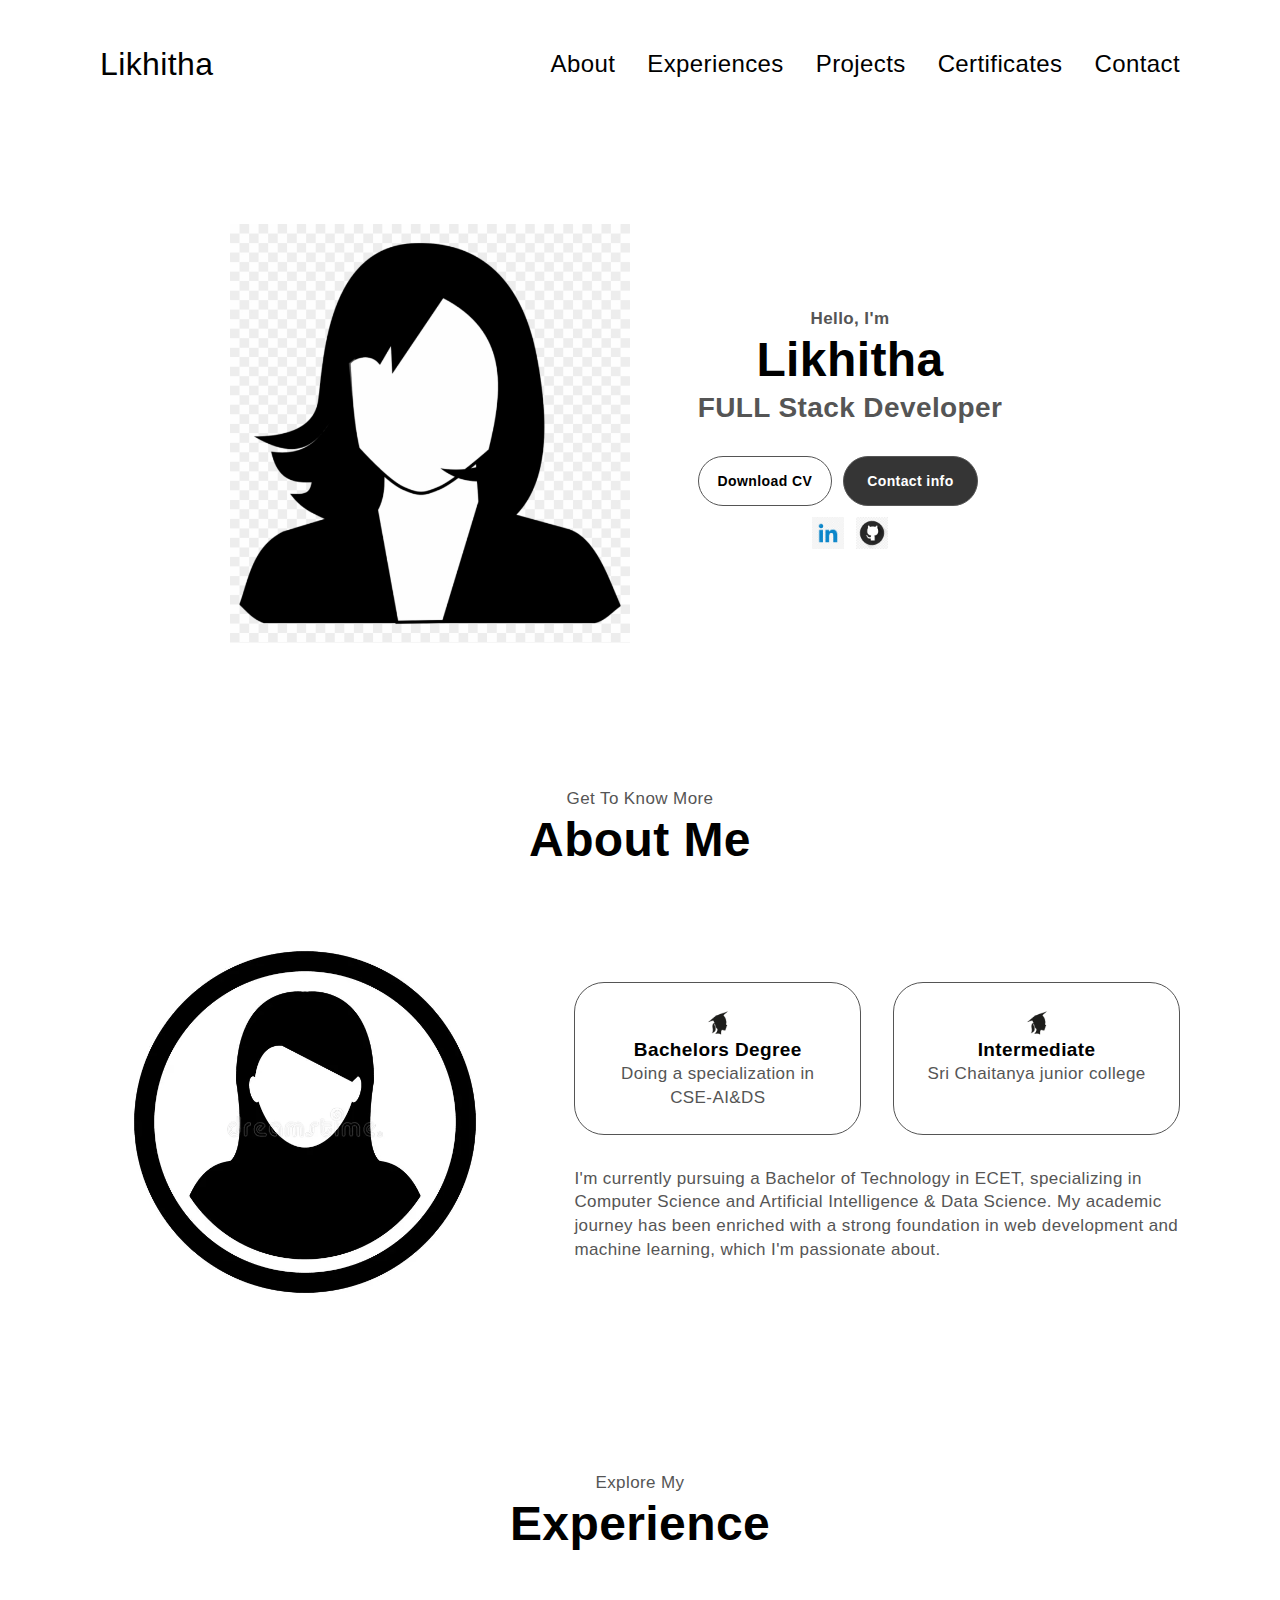
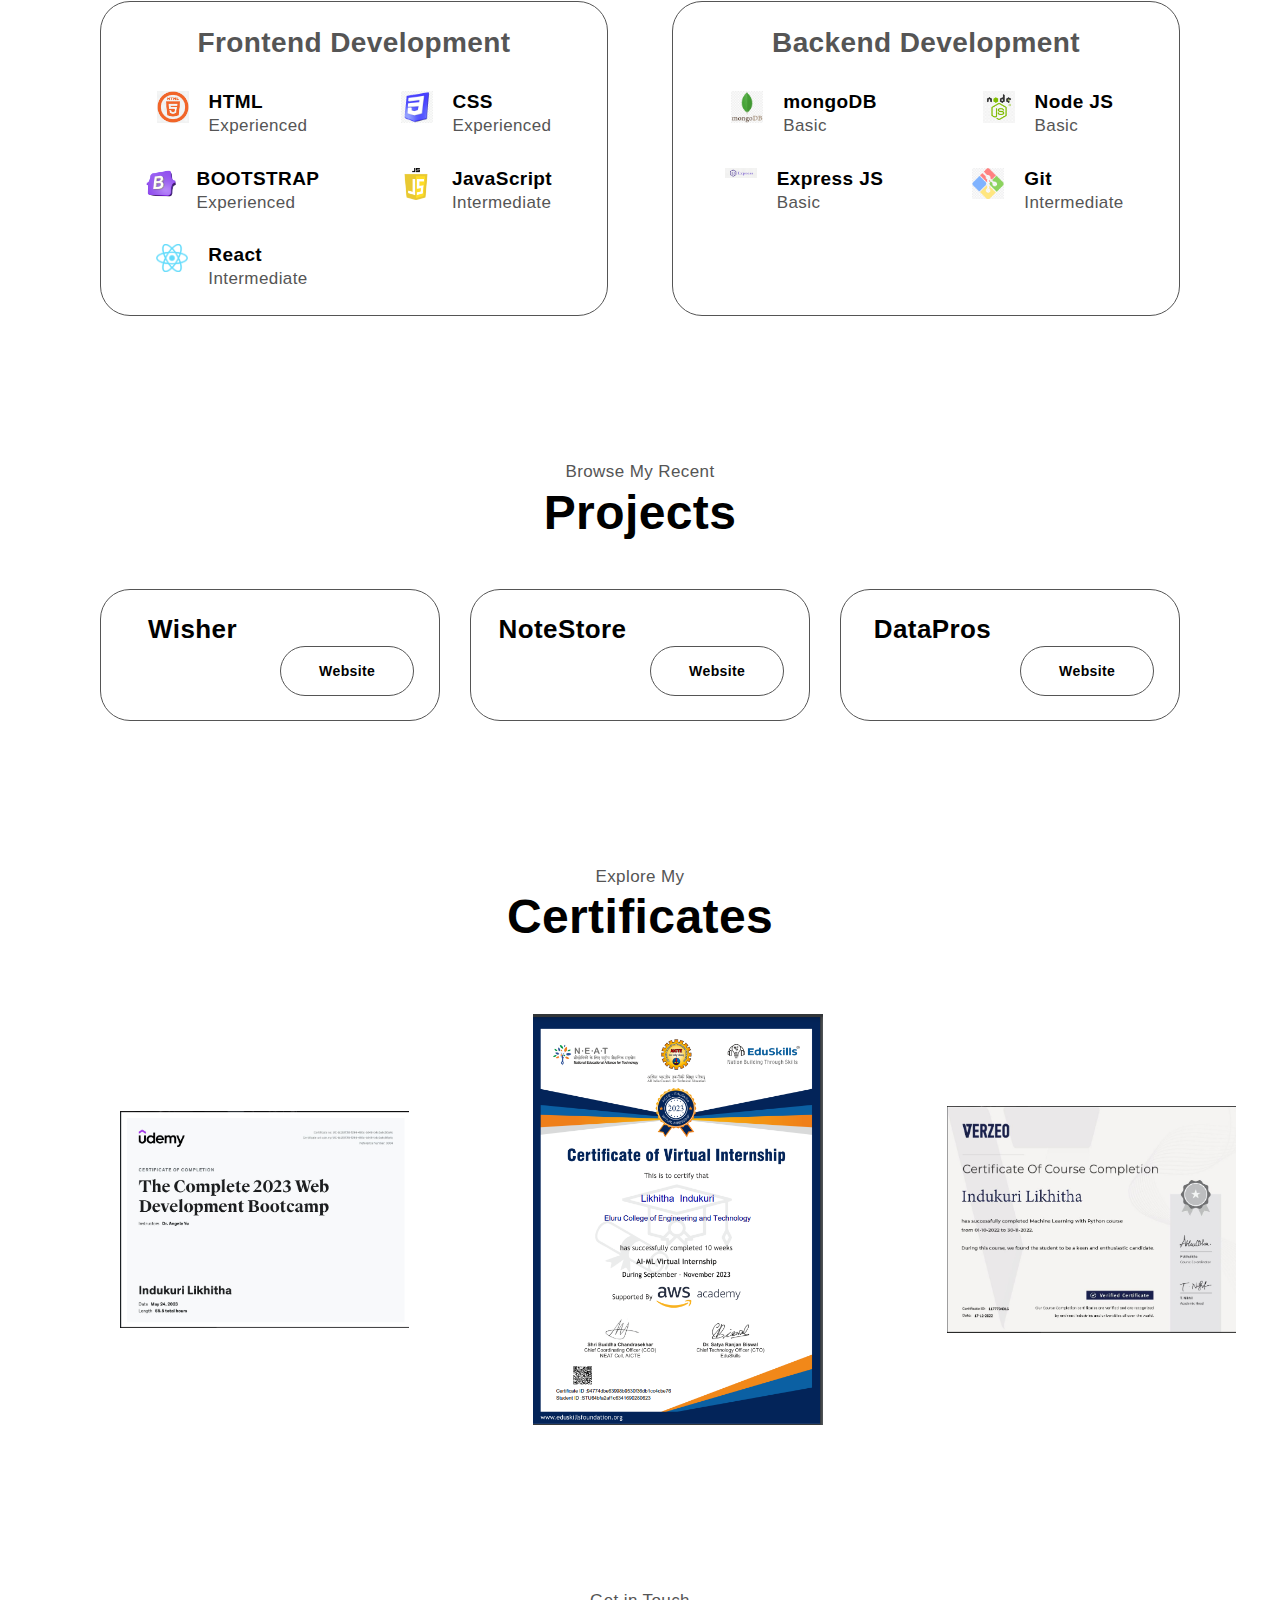
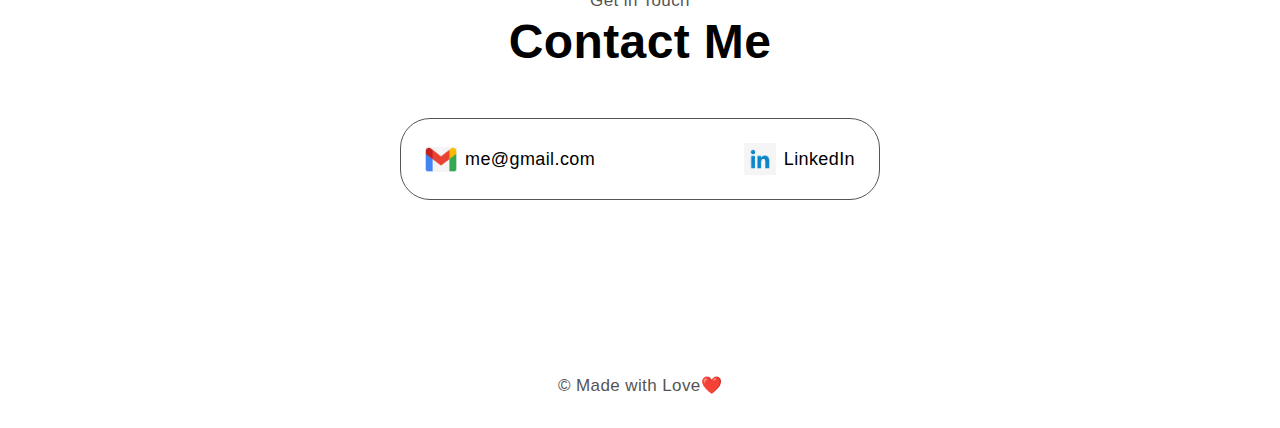
<file: index.html>
<!DOCTYPE html>
<html lang="en">
<head>
  <meta charset="UTF-8">
  <meta name="viewport" content="width=device-width, initial-scale=1.0">
  <title>My Portfolio</title>
  <link rel="stylesheet" href="style.css">
</head>
<body>
  <nav>
    <div class="container nav-container">
      <a href="#" class="logo">Likhitha</a>
      <ul class="nav-links">
        <li><a href="#About">About</a></li>
        <li><a href="#Experiences">Experiences</a></li>
        <li><a href="#Projects">Projects</a></li>
        <li><a href="#Certificates">Certificates</a></li>
        <li><a href="#Contact">Contact</a></li>
      </ul>
    </div>
  </nav>

  <header>
    <div class="container header-container">
      <div class="header-left">
        <img src="profile.png" alt="Profile Picture">
      </div>
      <div class="header-right">
        <p><b>Hello, I'm</b></p>
        <h1>Likhitha</h1>
        <h2>FULL Stack Developer</h2>
        <div class="header-action-aria">
          <a href="#" class="btn" download="./img/CV.pdf">Download CV</a>
          <a href="#Contact" class="btn btn-dark">Contact info</a>
        </div>
        <div class="header-social">
          <a href="https://www.linkedin.com/in/likhithaindukuri/"><img src="link.png" class="icon1" alt="LinkedIn"></a>
          <a href="https://github.com/likhithaindukuri"><img src="git.png" class="icon1" alt="GitHub"></a>
        </div>
      </div>
    </div>
  </header>

  <section id="About">
    <p class="heading-p">Get To Know More</p>
    <h1 class="heading">About Me</h1>
    <div class="container about-container">
      <div class="about-left">
        <img src="pro_2.png" alt="About Picture">
      </div>
      <div class="about-right">
        <div class="basic-edu">
          <div class="edu-box">
            <img src="grad.png" class="icon1" alt="Experience Icon">
            <h4>Bachelors Degree</h4>
            <p>Doing a specialization in CSE-AI&DS</p>
          </div>
          <div class="edu-box">
            <img src="grad.png" class="icon1" alt="Education Icon">
            <h4>Intermediate</h4>
            <p>Sri Chaitanya junior college</p>
          </div>
        </div>
        <p>I'm currently pursuing a Bachelor of Technology in ECET, specializing in Computer Science and Artificial Intelligence & Data Science. My academic journey has been enriched with a strong foundation in web development and machine learning, which I'm passionate about.</p>
      </div>
    </div>
  </section>

  <section id="Experiences">
    <p class="heading-p">Explore My</p>
    <h1 class="heading">Experience</h1>
    <div class="container experience-container">
      <div class="experience-box">
        <h2>Frontend Development</h2>
        <div class="experience">
          <div class="ex-div">
            <img src="html.png" class="icon1" alt="Checkmark Icon">
            <div>
              <h4>HTML</h4>
              <p>Experienced</p>
            </div>
          </div>
          <div class="ex-div">
            <img src="css.png" class="icon1" alt="Checkmark Icon">
            <div>
              <h4>CSS</h4>
              <p>Experienced</p>
            </div>
          </div>
          <div class="ex-div">
            <img src="boot.png" class="icon1" alt="Checkmark Icon">
            <div>
              <h4>BOOTSTRAP</h4>
              <p>Experienced</p>
            </div>
          </div>
          <div class="ex-div">
            <img src="ls.png" class="icon1" alt="Checkmark Icon">
            <div>
              <h4>JavaScript</h4>
              <p>Intermediate</p>
            </div>
          </div>
          <div class="ex-div">
            <img src="react.png" class="icon1" alt="Checkmark Icon">
            <div>
              <h4>React</h4>
              <p>Intermediate</p>
            </div>
          </div>
        </div>
      </div>
      <div class="experience-box">
        <h2>Backend Development</h2>
        <div class="experience">
          <div class="ex-div">
            <img src="mongo.png" class="icon1" alt="Checkmark Icon">
            <div>
              <h4>mongoDB</h4>
              <p>Basic</p>
            </div>
          </div>
          <div class="ex-div">
            <img src="node.png" class="icon1" alt="Checkmark Icon">
            <div>
              <h4>Node JS</h4>
              <p>Basic</p>
            </div>
          </div>
          <div class="ex-div">
            <img src="express.png" class="icon1" alt="Checkmark Icon">
            <div>
              <h4>Express JS</h4>
              <p>Basic</p>
            </div>
          </div>
          <div class="ex-div">
            <img src="gitLogo.png" class="icon1" alt="Checkmark Icon">
            <div>
              <h4>Git</h4>
              <p>Intermediate</p>
            </div>
          </div>
        </div>
      </div>
    </div>
  </section>

  <section id="Projects">
    <p class="heading-p">Browse My Recent</p>
    <h1 class="heading">Projects</h1>
    <div class="container project-container">
      <div class="project">
        <h3>Wisher</h3>
        <div class="header-action-aria">
          <a href="https://wisher-frontend.onrender.com" class="btn">Website</a>
        </div>
      </div>
      <div class="project">
        <h3>NoteStore</h3>
        <div class="header-action-aria">
          <a href="https://notehub-ewix.onrender.com" class="btn">Website</a>
        </div>
      </div>
      <div class="project">
        <h3>DataPros</h3>
        <div class="header-action-aria">
          <a href="https://pypi.org/project/dataPros/" class="btn">Website</a>
        </div>
      </div>
      
      </div>
    </div>
  </section>
  <section id="Certificates">
    <p class="heading-p">Explore My</p>
    <h1 class="heading">Certificates</h1>
    <div class="new-section">
      <div class="column">
          <img src="udemy.png" alt="Image 1">
      </div>
      <div class="column">
          <img src="edu.png" alt="Image 2">
      </div>
      <div class="column">
          <img src="verzeo.png" alt="Image 3">
      </div>
  </div>       
      
    </div>
  </section>
  

  <section id="Contact">
    <p class="heading-p">Get in Touch</p>
    <h1 class="heading">Contact Me</h1>
    <div class="contact-container container">
      <div class="email">
        <img src="mail.png" class="icon1" alt="Email Icon">
        <a href="mailto:likhithaindukuri07@gmail.com"><h5>me@gmail.com</h5></a>
      </div>
      <div class="linkedin">
        <img src="link.png" class="icon1" alt="LinkedIn Icon">
        <a href="https://www.linkedin.com/in/likhithaindukuri/"><h5>LinkedIn</h5></a>
      </div>
    </div>
  </section>

  <footer>
    <p>&copy; Made with Love❤️</p>
  </footer>

</body>
</html>
</file>
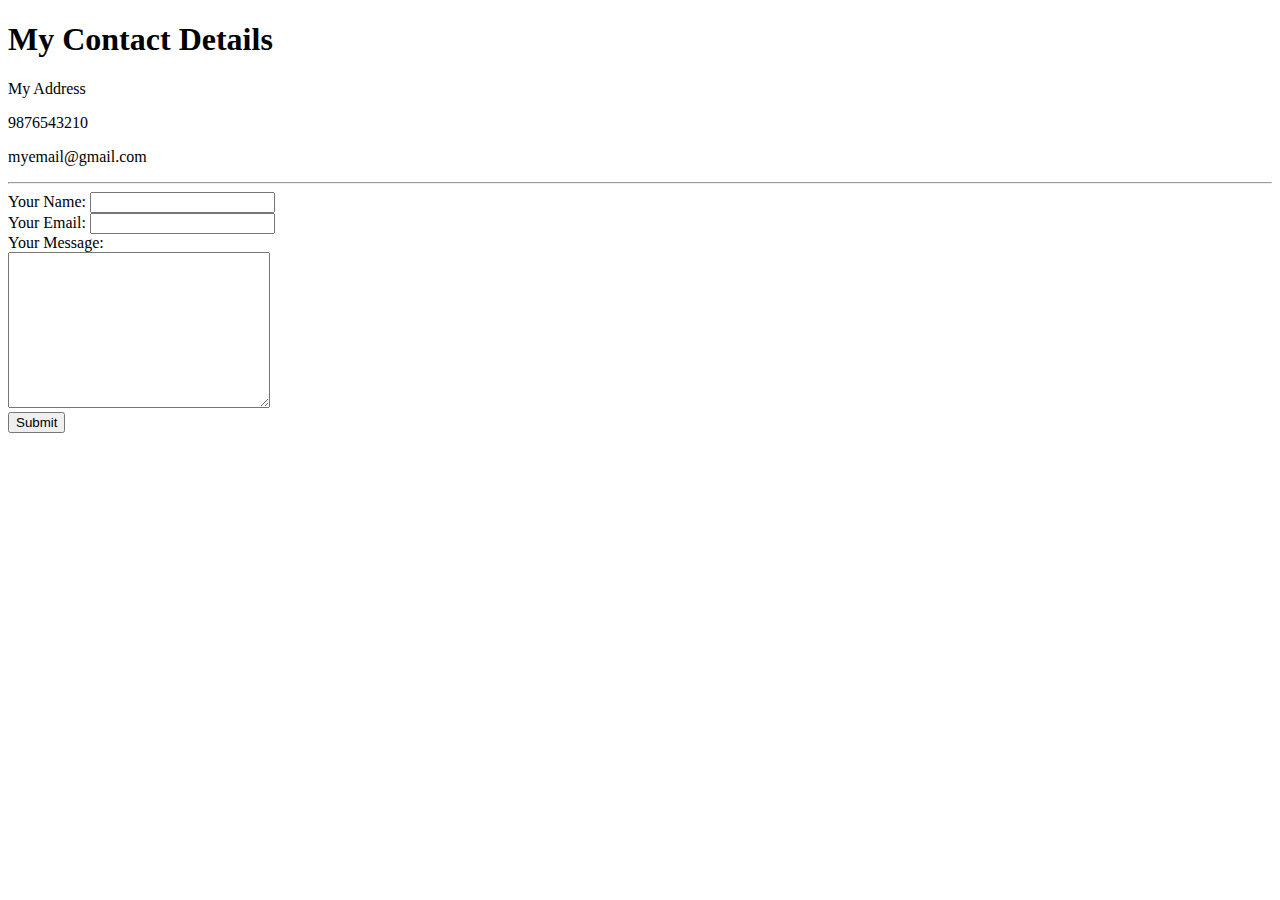
<file: contact-me.html>
<!DOCTYPE html>
<html lang="en" dir="ltr">
  <head>
    <meta charset="utf-8">
    <title></title>
  </head>
  <body>
    <h1>My Contact Details</h1>
    <p>My Address</p>
    <p>9876543210</p>
    <p>myemail@gmail.com</p>
<hr>
     <form action="mailto:likhithaindukuri07@gmail.com" method="post" enctype="text/plain">
       <label>Your Name:</label>
       <input type="text" name="yourName" value=""><br>
       <label>Your Email:</label>
       <input type="email" name="yourEmail" value=""><br>
       <label>Your Message:</label><br>
       <textarea name="yourMessage" rows="10" cols="30"></textarea><br>
       <input type="Submit" name="">
     </form>

  </body>
</html>
</file>
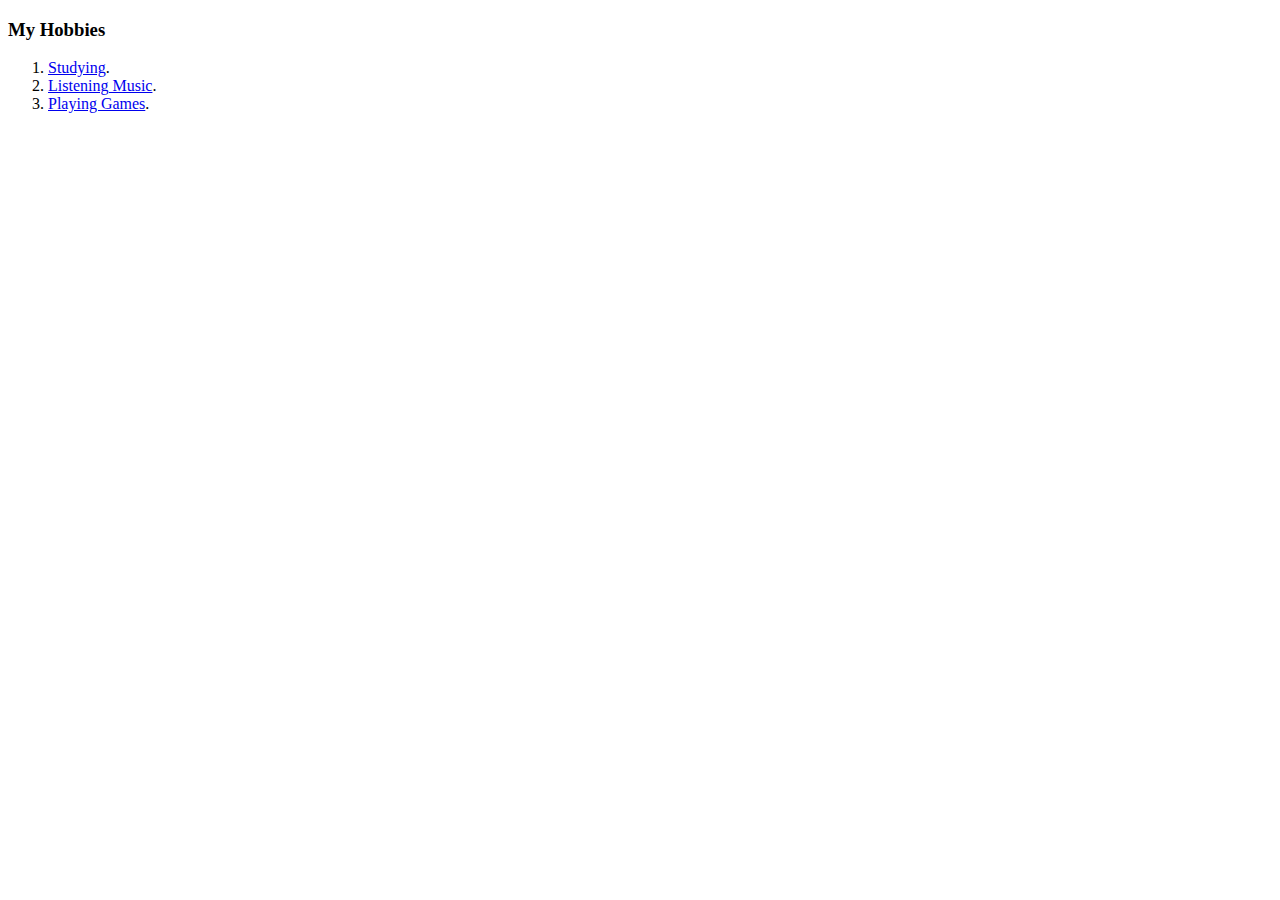
<file: hobbies.html>
<!DOCTYPE html>
<html lang="en" dir="ltr">
  <head>
    <meta charset="utf-8">
    <title></title>
  </head>
  <body>
    <h3>My Hobbies</h3>
    <ol>
      <li><a href="https://www.youtube.com/watch?v=WPni755-Krg&t=527s">Studying</a>.</li>
      <li><a href="https://www.spotify.com/in-en/free/?utm_source=in-en_brand_contextual_text&utm_medium=paidsearch&utm_campaign=alwayson_asia_in_premiumbusiness_core_brand_neev+contextual+in-en+google&gclsrc=ds&gclsrc=ds">Listening Music</a>.</li>
      <li><a href="https://play.google.com/store/apps/category/GAME?utm_source=apac_med&utm_medium=hasem&utm_content=Oct0121&utm_campaign=Evergreen&pcampaignid=MKT-EDR-apac-in-1003227-med-hasem-gm-Evergreen-Oct0121-Text_Search_SKWS-SKWS%7cONSEM_kwid_43700065453490980_creativeid_480915886717_device_c&gclsrc=ds&gclsrc=ds">Playing Games</a>.</li>
    </ol>
  </body>
</html>
</file>
<file: style.css>
*{
    margin: 0;
    padding: 0;
    box-sizing: border-box;
    text-decoration: none;
    list-style: none;
    font-family: sans-serif;
    border: none;
    outline: none;
    scroll-behavior: smooth;
    letter-spacing: .4px;
  }
  :root{
    --color-black: #000000;
    --color-white: #ffffff;
    --color-dark: #353535;
    --color-dark-variant: #555555;  
  
    --transition: .4s ease;
  }
  h1,h2,h3,h4,h5{
    line-height: 120%;
  }
  h1{
    font-size: 48px;
    color: var(--color-black);
  }
  h2{
    font-size: 28px;
    color: var(--color-dark-variant);
  }
  h3{
    font-size: 26px;
    color: var(--color-black);
    
  }
  h4{
    font-size: 19px;
    color: var(--color-black);
  }
  h5{
    font-size: 18px;
    font-weight: 400;
  }
  .heading{
    text-align: center;
    margin-bottom: 3rem;
  }
  p{
    font-size: 17px;
    line-height: 140%;
    color: var(--color-dark-variant);
  }
  .heading-p{
    padding-top: 9rem;
    text-align: center;
  }
  a{
    font-size: 24px;
    color: var(--color-black);
    text-decoration-color:var(--color-white) ;
    transition: var(--transition);
  }
  a:hover{
    color: var(--color-dark-variant);
    text-decoration-color: var(--color-dark-variant) !important;
    text-underline-offset:1rem;
    text-decoration: underline;
  }
  .btn{
    display: inline-block;
    width: fit-content;
    padding: 1rem;
    width: 8.4rem;
    border-radius: 2rem;
    cursor: pointer;
    color: var(--color-black);
    border: 1px solid var(--color-dark-variant);
    display: flex;
    align-items: center;
    justify-content: center;
    font-weight: 600;
    font-size: 14px;
    transition: var(--transition);
    margin-top: -50px;
  }
  .btn:hover{
    background: var(--color-dark-variant);
    color: var(--color-white);
  }
  .btn-dark{
    color: var(--color-white);
    background: var(--color-dark);
    text-decoration: none !important;
  }
  .btn-dark:hover{
    background: var(--color-black);
  }
  
  img{
    width: 100%;
    display: block;
  }
  .icon1{
    width: 32px;
    height: max-content;
  }
  .container{
    margin: 0 auto;
    max-width: 1080px;
    width: 90%;
  }
  
  /* .......................Start Nav Bar......................... */
  nav{
    height: 8rem;
    position: fixed;
    z-index: 1;
    top: 0;
    left: 0;
    width: 100%;
    display: grid;
    place-items: center; 
    background: var(--color-white);  
  }
  .nav-container{
    display: flex;
    justify-content: space-between;
    align-items: center;
    height: 100%;
  }
  .logo{
    font-size: 32px ;
    color: var(--color-black) !important;
    text-decoration: none !important;
  }
  .nav-links{
    display: flex;
    align-items: center;
    gap: 2rem;
  }
  /* .......................End Nav Bar......................... */
  
  
  /* .......................Start Header Section......................... */
  header{
    padding-top: 14rem;
  }
  .header-container{
    display: grid;
    grid-template-columns: 1fr 1fr;
    max-width: 820px;
    gap: 20px;
    justify-content: space-between;  
  }
  .header-right{
    text-align: center;
    margin: auto; 
  }
  .header-right p{
    color: var(--color-dark-variant);
  }
  .header-right h2{
    margin-top: .2rem;
  }
  .header-action-aria{
    margin-top: .7rem;
    display: flex;
    gap: .7rem;
    padding-top: 70px;

  }
  .header-social{
    display: flex;
    gap: .7rem;
    justify-content: center;
    margin: .7rem auto; 
  }
  /* .......................End Header Section......................... */
  
  
  /* .......................Start About Section......................... */
  .about-container{
    display: grid;
    grid-template-columns: 38% auto;
    gap: 4rem;
    align-items: center;  
  }
  .about-left{
    border-radius: 20px;
    overflow: hidden;  
  }
  .basic-edu{
    display: flex;
    gap: 32px;
    margin-bottom: 32px;
  }
  .edu-box{
    padding: 24px;
    text-align: center;
    border: 1px solid var(--color-dark-variant);
    border-radius: 30px;
    width: 100%;
  }
  .edu-box img{
    margin: auto;
  }
  /* .......................End About Section......................... */
  
  
  /* .......................Start Experience Section......................... */
  section{
    position: relative;
  }
  .arrow{
    position: absolute;
    right: 3%;
    transition: var(--transition);
    margin-top: 1.4rem;
  }
  .arrow:hover{
    margin-top: 2rem;
  }
  .experience-container{
    display: grid;
    grid-template-columns:1fr 1fr;
    gap: 4rem;
  }
  .experience-box{
    border: 1px solid var(--color-dark-variant);
    border-radius: 30px;
    padding: 24px;
  }
  .experience-box h2{
    text-align: center;
    margin-bottom: 2rem;
  }
  .experience{
    display: grid;
    grid-template-columns: 1fr 1fr;
    gap: 30px;
  }
  .ex-div{
    margin: auto;
    display: flex;
    gap: 20px;
  }
  /* .......................End Experience Section......................... */
  
  
  /* .......................Start Projects Section......................... */
  .project-container{
    display: grid;
    grid-template-columns: repeat(3,1fr);
    gap: 30px;
  }
  .project{
    padding: 24px;
    border: 1px solid var(--color-dark-variant);  
    border-radius: 30px;
    text-align: center;
    display: grid;
    grid-template-columns: 1fr 1fr;
    gap: 20px;
  }
  .project img{
    border-radius: 30px;
    margin-bottom: 1rem;
  }
  /* .......................End Projects Section......................... */
  
  
  /* .......................Start Contact Section......................... */
  .contact-container{
    max-width: 30rem;
    border: 1px solid var(--color-dark-variant);
    padding: 24px;  
    border-radius: 30px;
    display: flex;
    justify-content: space-between;
    align-items: center;
  }
  .email,.linkedin{
    display: flex;
    align-items: center;
    gap: .5rem;
  }
  /* .......................End Contact Section......................... */
  
  
  /* .......................Start Footer Section......................... */
  footer{
    margin-top: 9rem;
    padding: 30px;
    text-align: center;
  }
  footer .nav-links{
    justify-content: center;
    margin-bottom: 3rem;
  }
  /* .......................End Footer Section......................... */
  
  
  /* .......................Start Media Scrin ......................... */
  /* Max-Width(1024px) */
  @media (max-width:1024px) {
      /*Start About  */
      .about-container{
        gap: 30px;
      }
      .basic-edu{
        gap: 20px;
      }
      /*Start Experience  */
      .experience-container{
        gap: 30px;
      }
      /*Start Projects  */
      .project-container{
        grid-template-columns: repeat(2,1fr);
      }
  }
  /* Max-Width(991px) */
  @media (max-width:991px) {
      /*Start Nav  */
      .logo{
        display: none;
      }
      .nav-links{
        justify-content: center;    
        width: 100%;
      }
      /*Start Experience  */
      .experience-container{
        grid-template-columns: 1fr;
      }   
  }
  /* Max-Width(768px) */
  @media (max-width:768px) {
    h1{
      font-size: 38px;    
    }
    h2{
      font-size: 26px;
    }
    a{
      font-size: 20px;
    }
    h3{
      font-size: 24px;
    }
    .arrow{
      right: 5%;
    }
      /*Start Header  */
      .header-container{
        width: 90%;
        grid-template-columns: 1fr;
      }
      .header-left{
        width: 70%;
        margin: 0 auto;
      }
      /*Start About  */
      .about-container{
        grid-template-columns: 1fr;
      }    
      .about-left{
        width: 70%;
        margin: 0 auto;
      }
      .basic-edu{
        gap: 10px;
      }
      /*Start Experinec  */ 
      .experience-box{
        padding: 10px;
      }
      .experience{
        gap: 20px;
      }
      .ex-div{
        gap: 10px;
      }
      /*Start projects  */ 
      .project-container{
        grid-template-columns: 1fr;
      }    
  }
  /* Max-Width(600px) */
  @media (max-width:600px) {
    a{
      font-size: 18px;    
    }
    /* .......Start Nav........*/
    .nav-links{
      gap: 0;
      justify-content: space-between;    
    }
    /* .......Start Contact........*/
    .contact-container {
      flex-direction: column;  
      gap: 1rem;  
    }
    /* .......Start footer........*/
    footer{
      padding: 0;
      padding-bottom: 20px;
      width: 90%;
      margin: auto;
      margin-top: 9rem;
    }
    footer .nav-links{
      width: 100%;  
      justify-content: space-between;  
    }
  }
  /* .......................End Media Scrin......................... */
  

  
.new-section {
  display: flex;
  justify-content: space-between;
  align-items: center;
  padding: 20px;
  background-color: #ffffff; 
}

.column {
  flex: 1;
  text-align: center;
}

.column img {
  max-width: 70%;
  height: auto;
  margin-left: 100px;
  margin-right: 100px;
}

.column p {
  font-size: 16px;
  margin-top: 0px;
}
</file>
